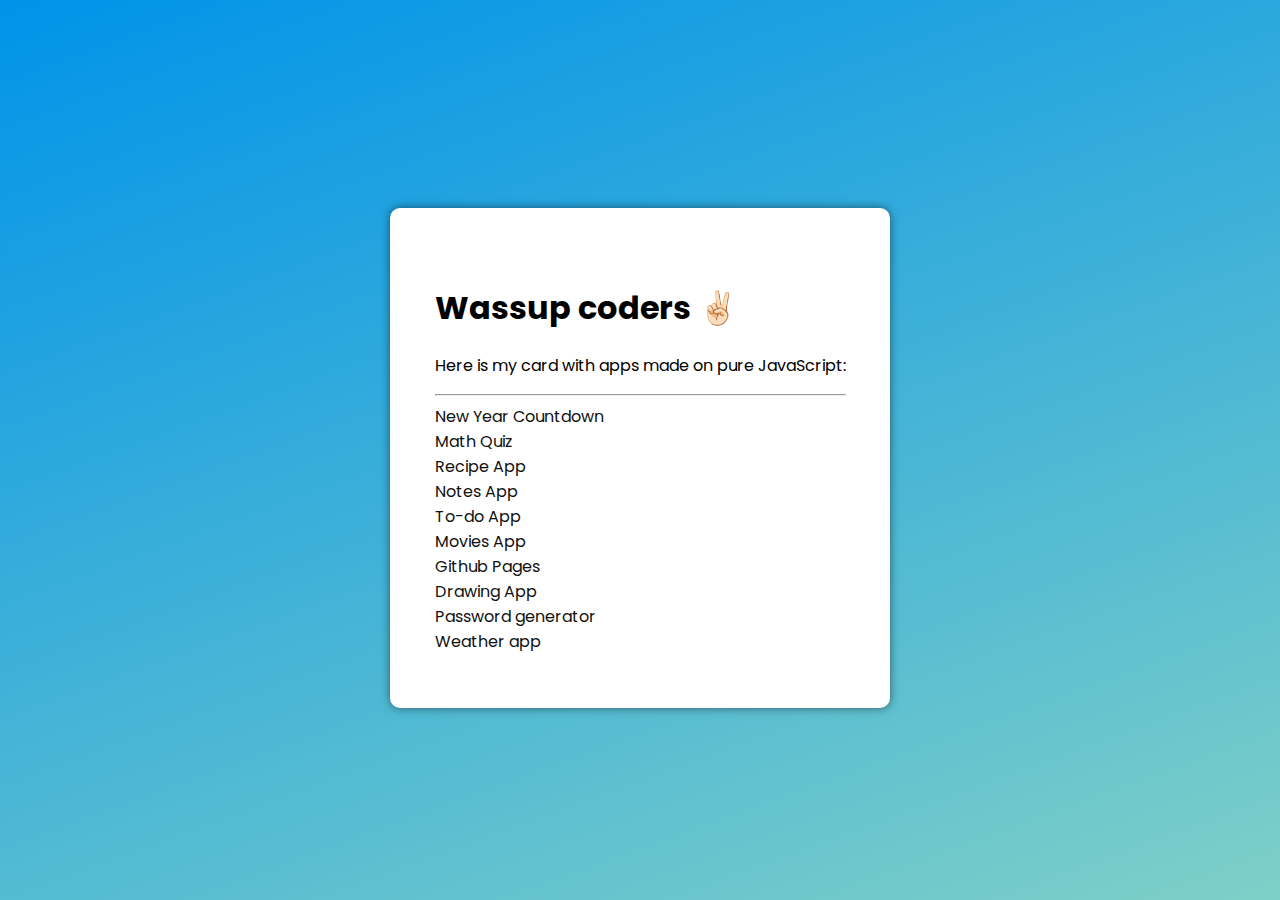
<file: index.html>
<!DOCTYPE html>
<html lang="en">
<head>
    <meta charset="UTF-8">
    <meta http-equiv="X-UA-Compatible" content="IE=edge">
    <meta name="viewport" content="width=device-width, initial-scale=1.0">
    <meta http-equiv="Refresh" content="0; url='./00-main/index.html'" />
    <title>Redirect Page</title>
</head>
<body>
    If you were not redirected to the site, do it yourself by clicking on the <a href="./00-main/index.html">link</a>
</body>
</html>
</file>
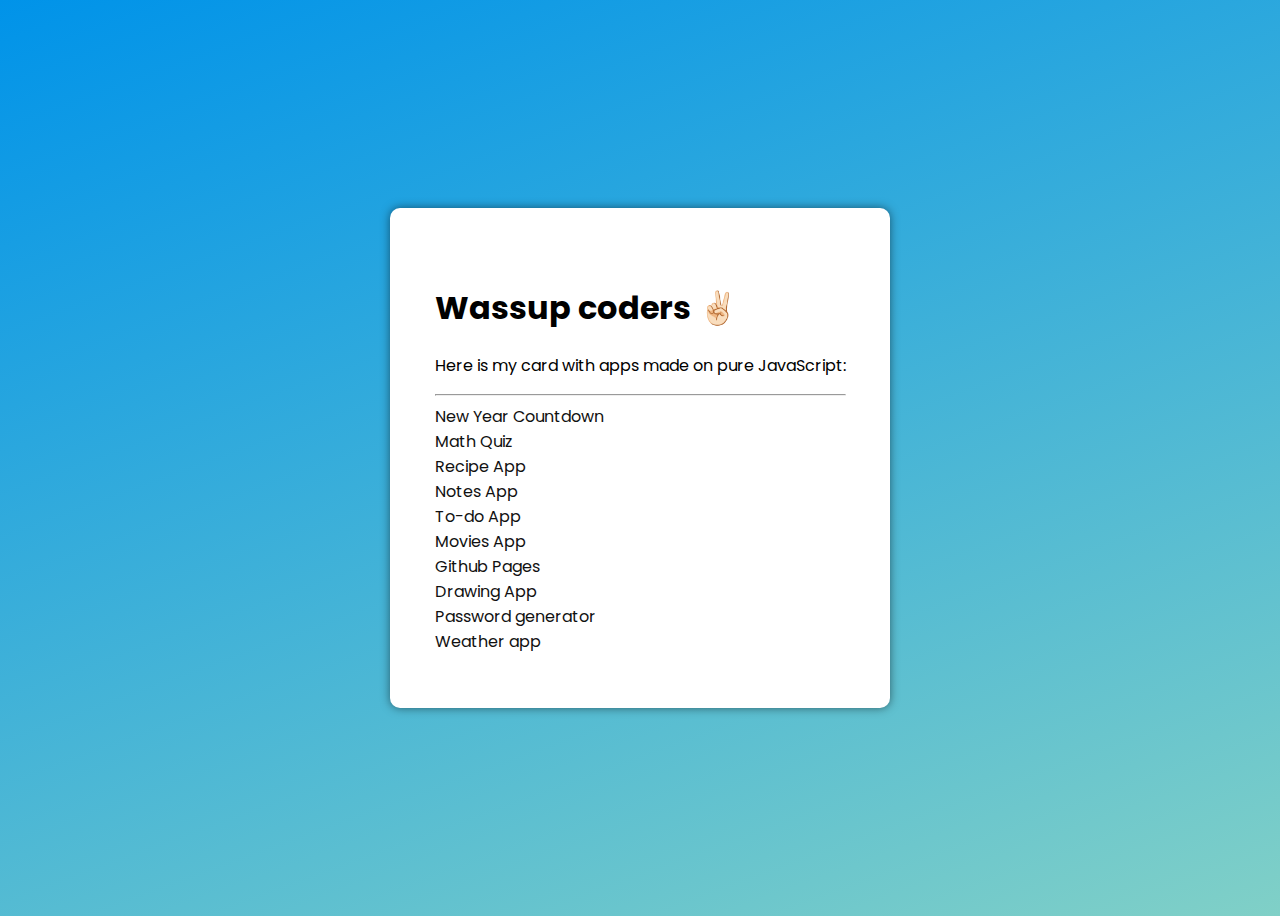
<file: 00-main/index.html>
<!DOCTYPE html>
<html lang="en">
<head>
    <meta charset="UTF-8">
    <meta http-equiv="X-UA-Compatible" content="IE=edge">
    <meta name="viewport" content="width=device-width, initial-scale=1.0">
    <link rel="stylesheet" href="./styles/style.css">
    
    <title>aokiji App</title>
</head>
<body>
    <div class="container">
        <div class="container__info">
            <h1>Wassup coders &#9996;&#127995;</h1>
            <p>Here is my card with apps made on pure JavaScript:</p>
            <hr>

            <a href="../01-countdown/index.html" target="_blank">New Year Countdown</a> <br>
            <a href="../02-quiz-app/index.html" target="_blank">Math Quiz</a> <br>
            <a href="../03-recipe-app/index.html" target="_blank">Recipe App</a> <br>
            <a href="../04-notes-app/index.html" target="_blank">Notes App</a> <br>
            <a href="../05-todo-app/index.html" target="_blank">To-do App</a> <br>
            <a href="../06-movies-app/index.html" target="_blank">Movies App</a> <br>
            <a href="../07-github-pages/index.html" target="_blank">Github Pages</a> <br>
            <a href="../08-drawing-app/index.html" target="_blank">Drawing App</a> <br>
            <a href="../09-password-generator/index.html" target="_blank">Password generator</a> <br>
            <a href="../10-weather-app/index.html" target="_blank">Weather app</a>
        </div>
    </div>
    
</body>
</html>
</file>
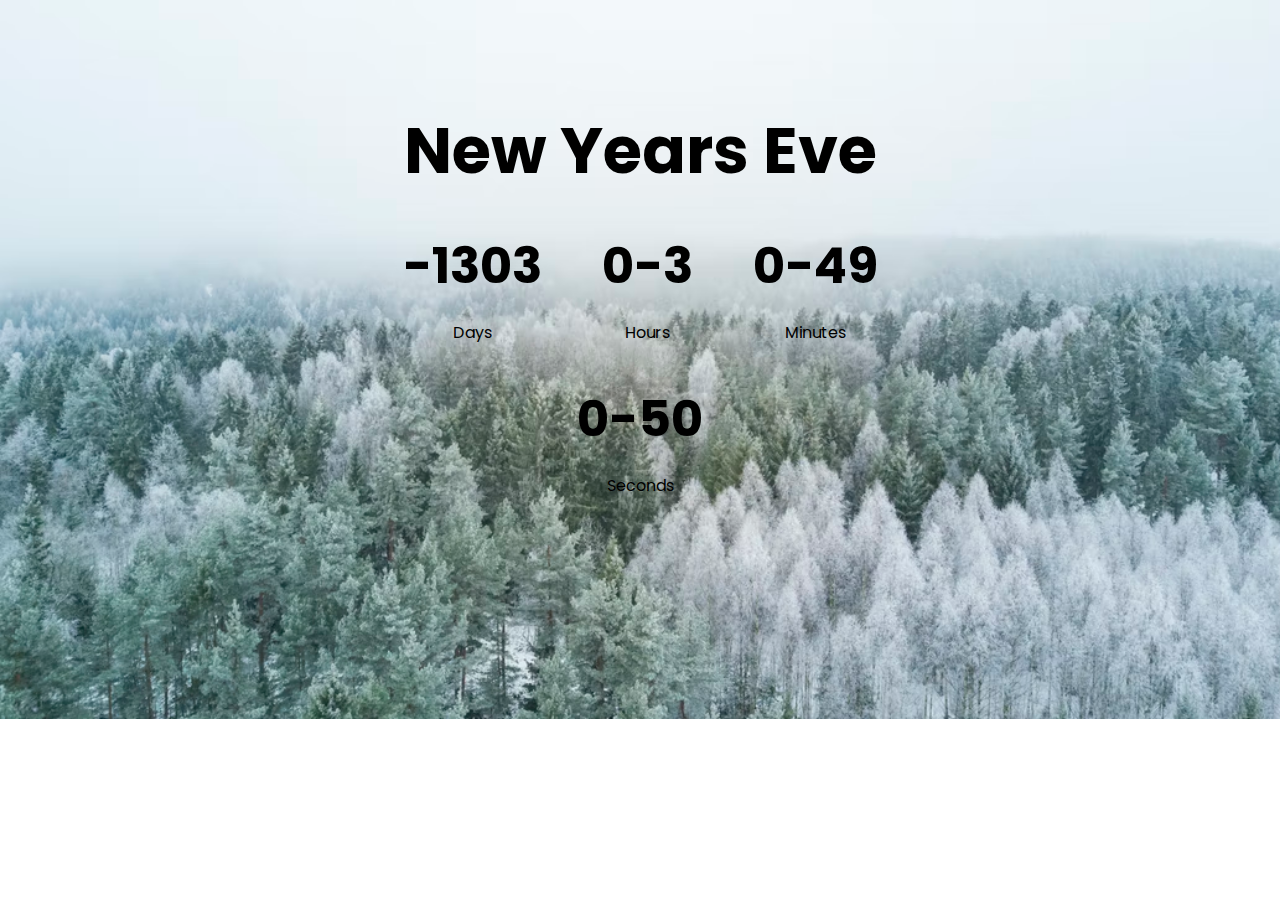
<file: 01-countdown/index.html>
<!DOCTYPE html>
<html lang="en">
<head>
    <meta charset="UTF-8">
    <meta http-equiv="X-UA-Compatible" content="IE=edge">
    <meta name="viewport" content="width=device-width, initial-scale=1.0">
    <link rel="stylesheet" href="styles/style.css">
    <title>Countdown</title>
</head>
<body>
    <div class="container">
        <section class="section">
            <h2 class="section__text">New Years Eve</h2>
            <div class="time">
                <div class="days">
                    <h3 class="days__number" id="days">0</h3>
                    <p class="days__text">Days</p>
                </div>
                <div class="hours">
                    <h3 class="hours__number" id="hours">0</h3>
                    <p class="hours__text">Hours</p>
                </div>
                <div class="minutes">
                    <h3 class="minutes__number" id="minutes">0</h3>
                    <p class="minutes__text">Minutes</p>
                </div>
                <div class="seconds">
                    <h3 class="seconds__number" id="seconds">0</h3>
                    <p class="seconds__text">Seconds</p>
                </div>
            </div>
        </section>
    </div>
    <script src="./script.js"></script>
</body>
</html>
</file>
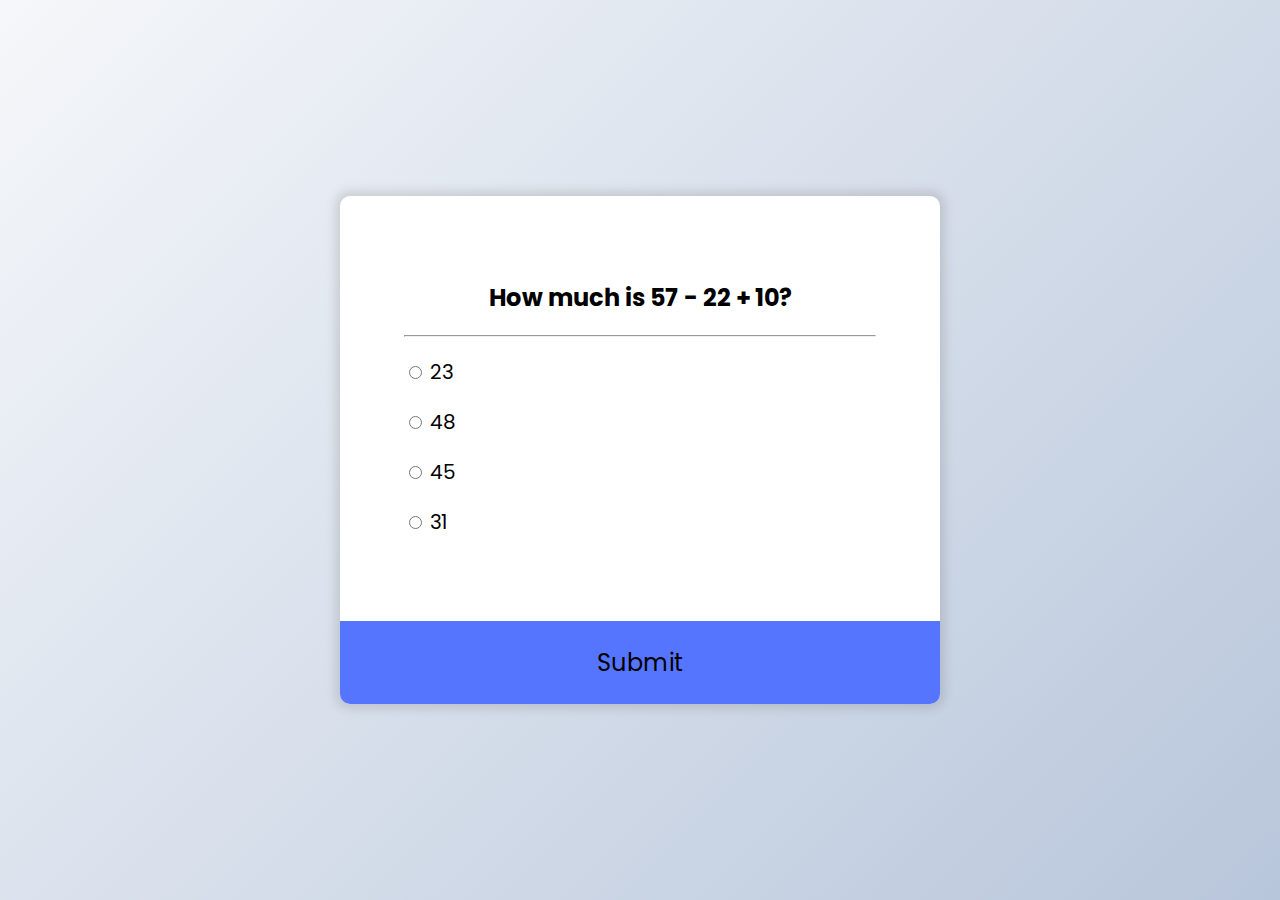
<file: 02-quiz-app/index.html>
<!DOCTYPE html>
<html lang="en">
<head>
    <meta charset="UTF-8">
    <meta http-equiv="X-UA-Compatible" content="IE=edge">
    <meta name="viewport" content="width=device-width, initial-scale=1.0">
    <link rel="stylesheet" href="./styles/style.css">
    <title>Math Quiz</title>
</head>
<body>
    <div class="question__container" id="result">
        <header class="question__header">
            <h2 class="question__title" id="question">Question text</h2>
            <hr>
            <ul class="question__group">
                <li class="question__list" tabindex="1">
                    <input type="radio" name="answer" class="answer" id="a">
                    <label class="question__label" for="a" id="a_text">Question</label>
                </li>
                <li class="question__list" tabindex="0">
                    <input type="radio" name="answer" class="answer" id="b">
                    <label class="question__label" for="b" id="b_text">Question</label>
                </li>
                <li class="question__list" tabindex="0">
                    <input type="radio" name="answer" class="answer" id="c">
                    <label class="question__label" for="c" id="c_text">Question</label>
                </li>
                <li class="question__list" tabindex="0">
                    <input type="radio" name="answer" class="answer" id="d">
                    <label class="question__label" for="d" id="d_text">Question</label> 
                </li>
            </ul>
        </header>
        
        <button class="question__button" id="submit" type="button">Submit</button>
    </div>
    <script src="./scripts/script.js" type="module"></script>
</body>
</html>
</file>
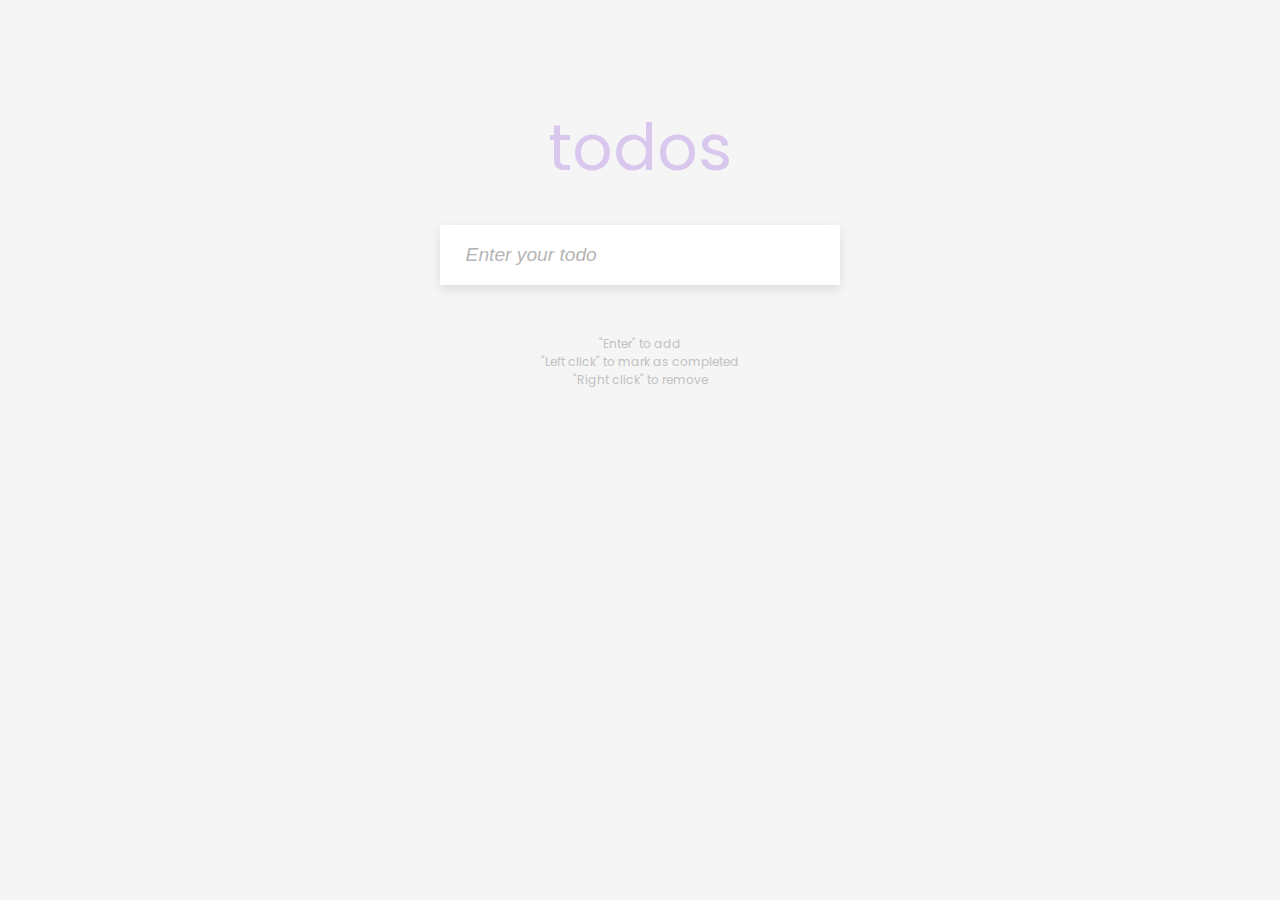
<file: 05-todo-app/index.html>
<!DOCTYPE html>
<html lang="en">
<head>
    <meta charset="UTF-8">
    <meta http-equiv="X-UA-Compatible" content="IE=edge">
    <meta name="viewport" content="width=device-width, initial-scale=1.0">
    <link rel="stylesheet" href="./styles/style.css">
    <title>To Do App</title>
</head>
<body>
    <header class="header">
        <div class="header__title">
            todos
        </div>
    </header>

    <form id="form" class="form">
        <input type="text" id="input" class="form__input" placeholder="Enter your todo" autocomplete="off">
        <ul class="list" id="list">

        </ul>
    </form>

    <div class="help">
        <f5>"Enter" to add</f5>
        <f5>"Left click" to mark as completed </f5>
        <f5>"Right click" to remove</f5>
    </div>
    

    

    <script src="script.js"></script>
</body>
</html>
</file>
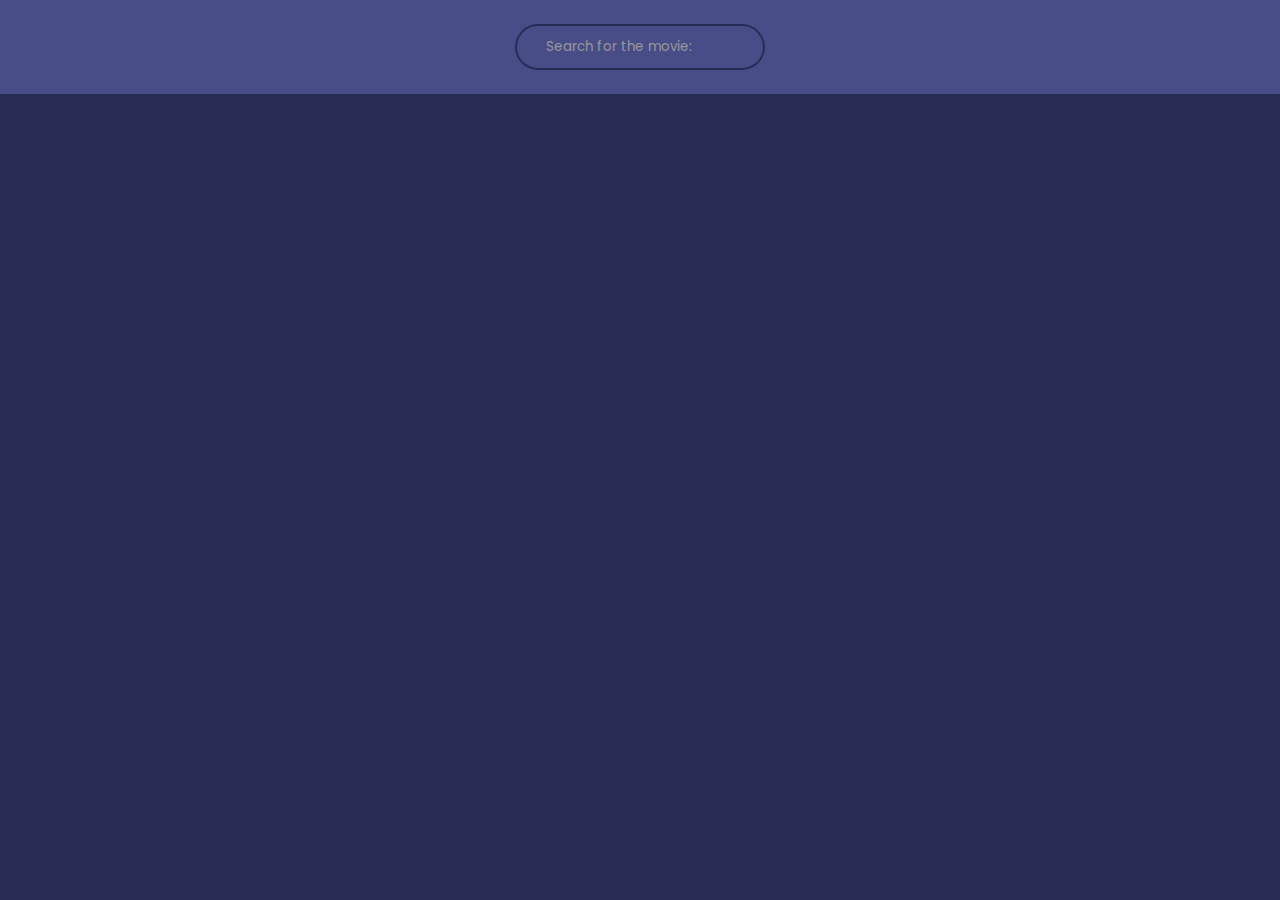
<file: 06-movies-app/index.html>
<!DOCTYPE html>
<html lang="en">
<head>
    <meta charset="UTF-8">
    <meta http-equiv="X-UA-Compatible" content="IE=edge">
    <meta name="viewport" content="width=device-width, initial-scale=1.0">
    <link rel="stylesheet" href="./styles/style.css">
    <title>Movies</title>
</head>
<body>
    <header class="header">
        <form id="form">
            <input class="header__input" type="text" id="search" autocomplete="off" placeholder="Search for the movie: ">
        </form>
    </header>
    <main id="main"></main>
    <script src="script.js"></script>
</body>
</html>
</file>
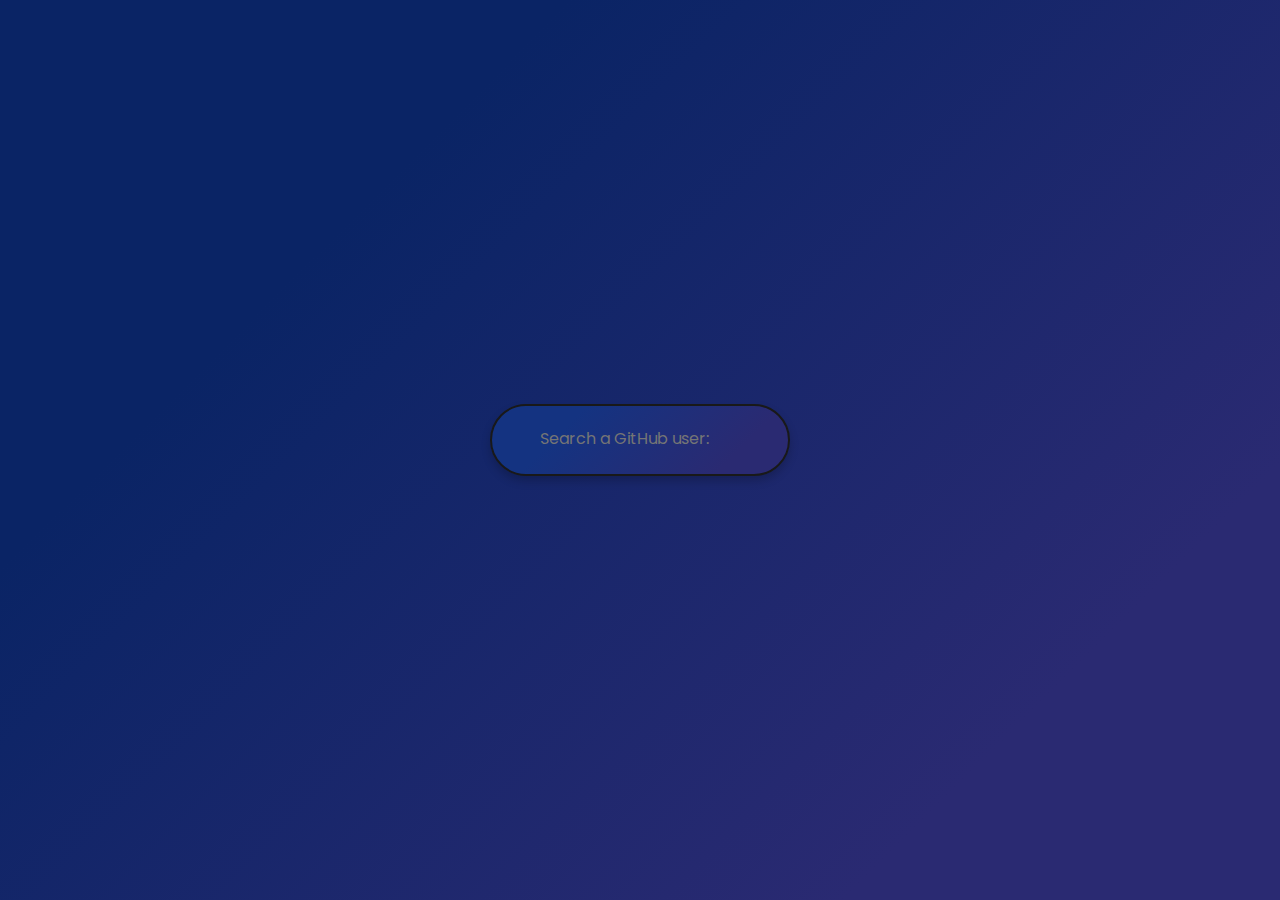
<file: 07-github-pages/index.html>
<!DOCTYPE html>
<html lang="en">
<head>
    <meta charset="UTF-8">
    <meta http-equiv="X-UA-Compatible" content="IE=edge">
    <meta name="viewport" content="width=device-width, initial-scale=1.0">
    <link rel="stylesheet" href="./styles/style.css">
    <title>Github Pages</title>
</head>
<body>
    <form class="form" id="form">
        <input class="form__input" autocomplete="off" type="text" id="search" placeholder="Search a GitHub user:">
    </form>
    <main id="main"></main>

    <script src="script.js"></script>
</body>
</html>
</file>
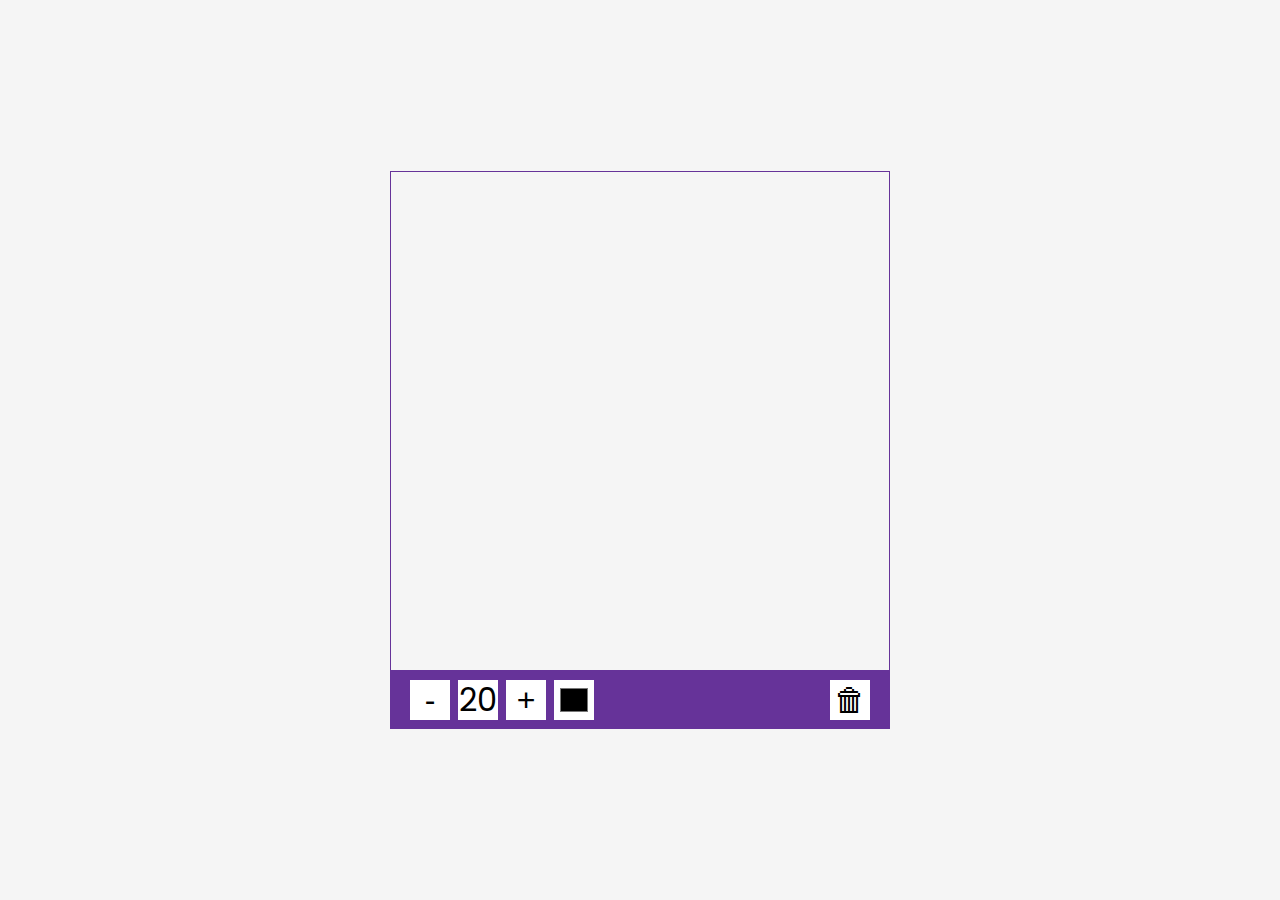
<file: 08-drawing-app/index.html>
<!DOCTYPE html>
<html lang="en">
<head>
    <meta charset="UTF-8">
    <meta http-equiv="X-UA-Compatible" content="IE=edge">
    <meta name="viewport" content="width=device-width, initial-scale=1.0">
    <link rel="stylesheet" href="./styles/style.css">
    <title>Drawing App</title>
</head>
<body>
    <canvas width="500" height="500" id="canvas"></canvas>
    <div class="toolbox">
        <button id="decrease">-</button>
        <span id="size">20</span>
        <button id="increase">+</button>
        <input type="color" id="color">
        <button id="clear">&#128465</button>
    </div>

    <script src="script.js"></script>
</body>
</html>
</file>
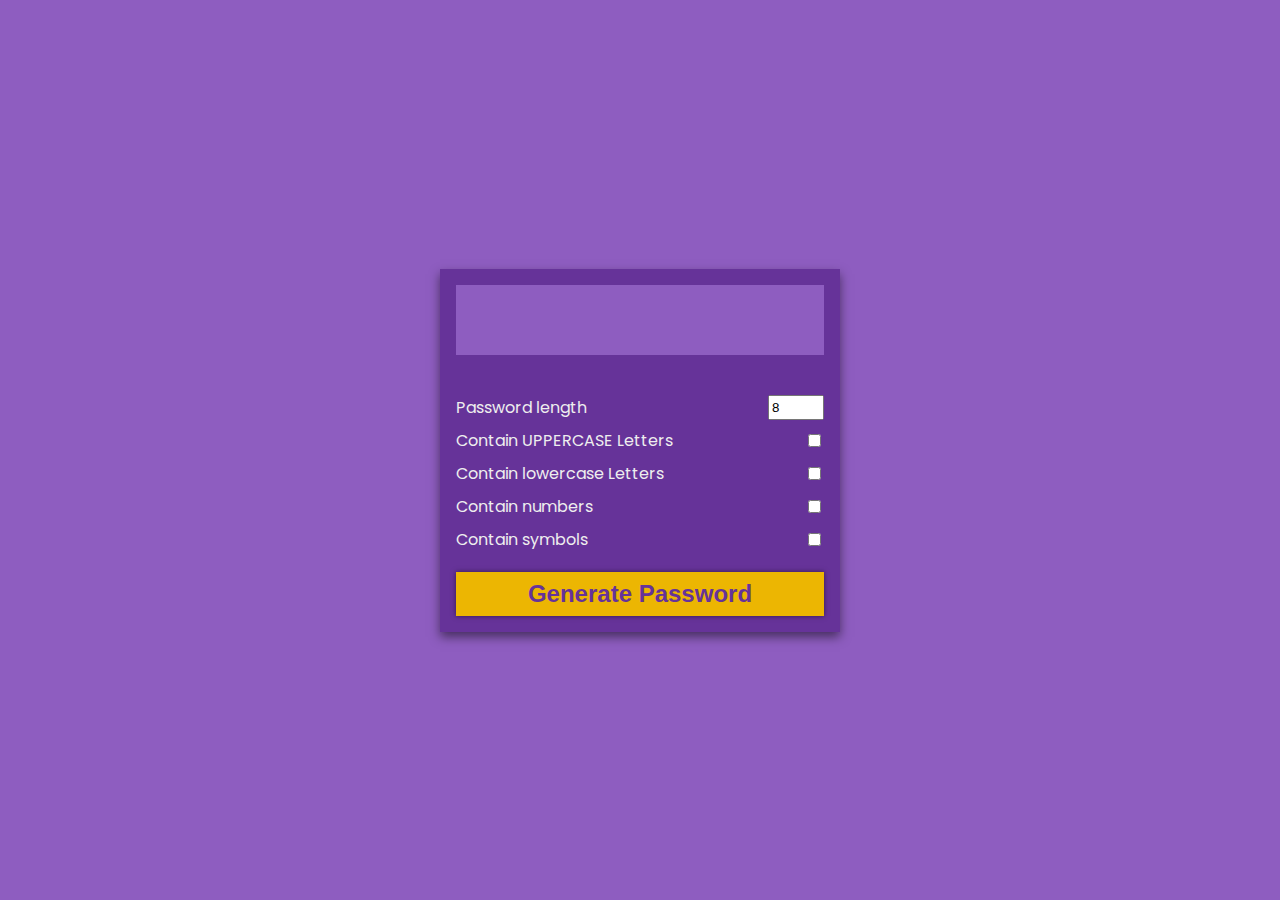
<file: 09-password-generator/index.html>
<!DOCTYPE html>
<html lang="en">
<head>
    <meta charset="UTF-8">
    <meta http-equiv="X-UA-Compatible" content="IE=edge">
    <meta name="viewport" content="width=device-width, initial-scale=1.0">
    <link rel="stylesheet" href="./styles/style.css">
    <title>Password Generator</title>
</head>
<body>
    <div class="password__container">
        <header class="password__header">
            <div class="password">
                <span id="password"></span>
                <button id="copy">Copy</button>
            </div>
        </header>

        <main class="password__body">
            <form class="password__form">
                <label for="length">Password length</label>
                <input id="length" type="number" value="8" min="4" max="40">
            </form>
            <form class="password__form">
                <label for="upper">Contain UPPERCASE Letters</label>
                <input id="upper" type="checkbox">
            </form>
            <form class="password__form">
                <label for="lower">Contain lowercase Letters</label>
                <input id="lower" type="checkbox">
            </form>
            <form class="password__form">
                <label for="number">Contain numbers</label>
                <input id="number" type="checkbox">
            </form>
            <form class="password__form">
                <label for="symbol">Contain symbols</label>
                <input id="symbol" type="checkbox">
            </form>
            <button class="password__generator" id="generator">
                Generate Password
            </button>
        </main>
    </div>

    <script src="script.js"></script>
</body>
</html>
</file>
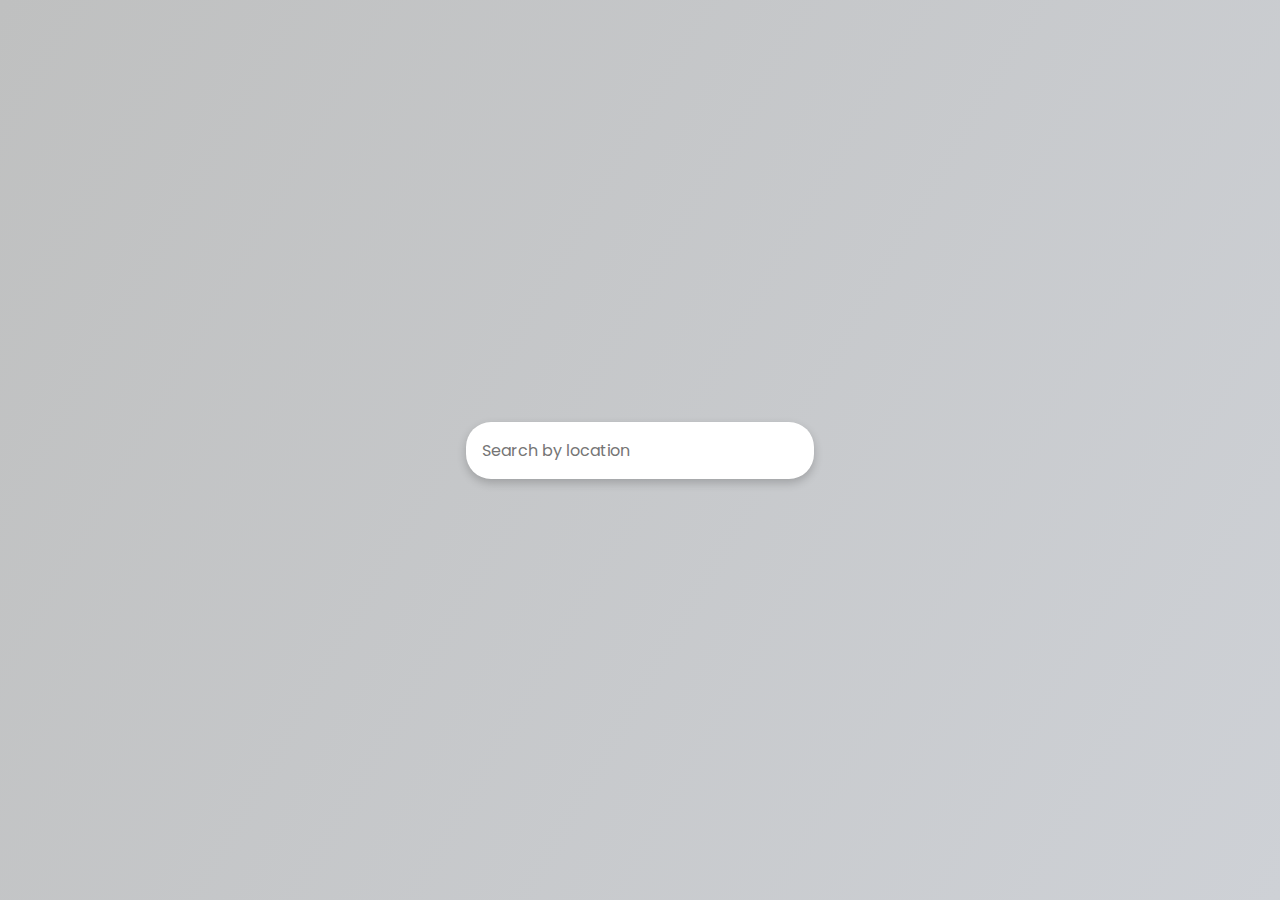
<file: 10-weather-app/index.html>
<!DOCTYPE html>
<html lang="en">
<head>
    <meta charset="UTF-8">
    <meta http-equiv="X-UA-Compatible" content="IE=edge">
    <meta name="viewport" content="width=device-width, initial-scale=1.0">
    <link rel="stylesheet" href="./styles/style.css">
    <title>Weather app</title>
</head>
<body>
    <form id="form">
        <input
            type="text"
            id="search"
            placeholder="Search by location"
            autocomplete="off"
        />
    </form>
    <main id="main"></main>
    <script src="script.js"></script>
</html>
</file>
<file: 00-main/styles/style.css>
@import url("https://fonts.googleapis.com/css2?family=Poppins:wght@300;400;700&display=swap");
* {
  -webkit-box-sizing: border-box;
          box-sizing: border-box;
}

body {
  font-family: 'Poppins', sans-serif;
  background-color: #0093E9;
  background-image: linear-gradient(160deg, #0093E9 0%, #80D0C7 100%);
  display: -webkit-box;
  display: -ms-flexbox;
  display: flex;
  -webkit-box-orient: vertical;
  -webkit-box-direction: normal;
      -ms-flex-direction: column;
          flex-direction: column;
  -webkit-box-align: center;
      -ms-flex-align: center;
          align-items: center;
  -webkit-box-pack: center;
      -ms-flex-pack: center;
          justify-content: center;
  min-height: 100vh;
}

.container {
  display: -webkit-box;
  display: -ms-flexbox;
  display: flex;
  -webkit-box-orient: vertical;
  -webkit-box-direction: normal;
      -ms-flex-direction: column;
          flex-direction: column;
  -webkit-box-pack: center;
      -ms-flex-pack: center;
          justify-content: center;
  -webkit-box-align: center;
      -ms-flex-align: center;
          align-items: center;
  -webkit-box-shadow: 0 0 10px rgba(0, 0, 0, 0.5);
          box-shadow: 0 0 10px rgba(0, 0, 0, 0.5);
  border-radius: 10px;
  width: 500px;
  height: 500px;
  background-color: #fff;
}

a {
  margin: 0;
  color: #111;
  text-decoration: none;
}

a:hover {
  text-decoration: underline;
}
/*# sourceMappingURL=style.css.map */
</file>
<file: 01-countdown/styles/style.css>
@import url("https://fonts.googleapis.com/css2?family=Poppins:wght@300;400;700&display=swap");
* {
  -webkit-box-sizing: border-box;
          box-sizing: border-box;
}

body {
  background-color: #fff;
  background-image: url("../images/winter.avif");
  margin: 0;
  background-size: cover;
  background-repeat: no-repeat;
  font-family: Poppins, sans-serif;
  display: -webkit-box;
  display: -ms-flexbox;
  display: flex;
  -webkit-box-orient: vertical;
  -webkit-box-direction: normal;
      -ms-flex-direction: column;
          flex-direction: column;
  -webkit-box-align: center;
      -ms-flex-align: center;
          align-items: center;
  -webkit-box-pack: center;
      -ms-flex-pack: center;
          justify-content: center;
}

.container {
  margin-top: 50px;
  width: 50%;
}

.section__text {
  font-size: 4rem;
  text-align: center;
  margin-bottom: 20px;
}

.time {
  display: -webkit-box;
  display: -ms-flexbox;
  display: flex;
  -ms-flex-wrap: wrap;
      flex-wrap: wrap;
  -webkit-box-align: center;
      -ms-flex-align: center;
          align-items: center;
  -webkit-box-pack: center;
      -ms-flex-pack: center;
          justify-content: center;
}

.days,
.hours,
.minutes,
.seconds {
  padding: 10px;
  margin: 0 20px;
}

.days__number,
.hours__number,
.minutes__number,
.seconds__number {
  font-size: 50px;
  text-align: center;
  font-weight: bold;
  margin: 0;
}

.days__text,
.hours__text,
.minutes__text,
.seconds__text {
  text-align: center;
}
/*# sourceMappingURL=style.css.map */
</file>
<file: 02-quiz-app/styles/style.css>
@import url("https://fonts.googleapis.com/css2?family=Poppins:wght@300;400;700&display=swap");
* {
  -webkit-box-sizing: border-box;
          box-sizing: border-box;
}

body {
  background-color: #eaf1fc;
  background-image: linear-gradient(315deg, #b8c6db 0%, #f5f7fa 100%);
  font-family: 'Poppins', sans-serif;
  margin: 0;
  min-height: 100vh;
  display: -webkit-box;
  display: -ms-flexbox;
  display: flex;
  -webkit-box-align: center;
      -ms-flex-align: center;
          align-items: center;
  -webkit-box-pack: center;
      -ms-flex-pack: center;
          justify-content: center;
}

h2 {
  text-align: center;
}

ul {
  padding: 0;
  list-style: none;
}

ul li {
  margin: 1em 0;
  font-size: 20px;
}

.question__container {
  background-color: #fff;
  max-width: 100%;
  width: 600px;
  border-radius: 10px;
  -webkit-box-shadow: 0 0 10px 5px rgba(100, 100, 100, 0.2);
          box-shadow: 0 0 10px 5px rgba(100, 100, 100, 0.2);
  overflow: hidden;
}

.question__header {
  padding: 4rem;
}

.question__button {
  background-color: #5675ff;
  display: block;
  width: 100%;
  padding: 1.5rem;
  cursor: pointer;
  border: none;
  font-family: inherit;
  font-size: 1.5rem;
}

.question__button:hover, .question__button:focus {
  background-color: #2c52fd;
}

.question__label,
.question input {
  cursor: pointer;
}
/*# sourceMappingURL=style.css.map */
</file>
<file: 05-todo-app/styles/style.css>
@import url("https://fonts.googleapis.com/css2?family=Poppins:wght@300;400;700&display=swap");
* {
  -webkit-box-sizing: border-box;
          box-sizing: border-box;
}

body {
  font-family: 'Poppins', sans-serif;
  margin: 0;
  background-color: #f5f5f5;
}

.header {
  margin-top: 100px;
}

.header__title {
  text-align: center;
  font-size: 4rem;
  color: #b383e2;
  opacity: 0.4;
  margin-bottom: 30px;
}

.form {
  width: 400px;
  max-width: 100%;
  margin: auto;
  -webkit-box-shadow: 0 4px 10px rgba(0, 0, 0, 0.1);
          box-shadow: 0 4px 10px rgba(0, 0, 0, 0.1);
}

.form__input {
  color: #5a5a5a;
  border: none;
  display: block;
  width: 100%;
  padding: 1.2rem 1.6rem;
  font-size: 1.2rem;
}

.form__input::-webkit-input-placeholder {
  color: #b5b5b5;
  font-style: italic;
}

.form__input:-ms-input-placeholder {
  color: #b5b5b5;
  font-style: italic;
}

.form__input::-ms-input-placeholder {
  color: #b5b5b5;
  font-style: italic;
}

.form__input::placeholder {
  color: #b5b5b5;
  font-style: italic;
}

.form__input:focus {
  outline: 1px solid #b5b5b5;
}

.form__input:hover {
  background-color: #fafafa;
}

.list {
  background-color: #fff;
  list-style-type: none;
  padding: 0;
  margin: 0;
}

.list__item,
.list li {
  border-top: 1px solid #f5f5f5;
  padding: 0.7rem 1.5rem;
  cursor: pointer;
  font-weight: 100;
}

.completed {
  color: #b5b5b5;
  text-decoration: line-through;
}

.help {
  margin: 50px 0 0 0;
  display: -webkit-box;
  display: -ms-flexbox;
  display: flex;
  -webkit-box-orient: vertical;
  -webkit-box-direction: normal;
      -ms-flex-direction: column;
          flex-direction: column;
  font-size: 12px;
  color: #c1c1c1;
  -webkit-box-align: center;
      -ms-flex-align: center;
          align-items: center;
}
/*# sourceMappingURL=style.css.map */
</file>
<file: 06-movies-app/styles/style.css>
@import url("https://fonts.googleapis.com/css2?family=Poppins:wght@300;400;700&display=swap");
* {
  -webkit-box-sizing: border-box;
          box-sizing: border-box;
}

body {
  font-family: 'Poppins', sans-serif;
  margin: 0;
  background-color: #292d55;
}

.header {
  padding: 1.5rem;
  background-color: #484d88;
  display: -webkit-box;
  display: -ms-flexbox;
  display: flex;
  -webkit-box-pack: center;
      -ms-flex-pack: center;
          justify-content: center;
}

.header__input {
  padding: 0.7rem 1.8rem;
  background-color: transparent;
  border-radius: 50px;
  font-family: inherit;
  width: 250px;
  max-width: 100%;
  border: 2px solid #292d55;
  color: #fff;
}

.header__input::-webkit-input-placeholder {
  color: #999;
}

.header__input:-ms-input-placeholder {
  color: #999;
}

.header__input::-ms-input-placeholder {
  color: #999;
}

.header__input::placeholder {
  color: #999;
}

.header__input:focus {
  outline: 2px solid #292d55;
}

.header__input:hover {
  background-color: #424880;
}

main {
  display: -webkit-box;
  display: -ms-flexbox;
  display: flex;
  -ms-flex-wrap: wrap;
      flex-wrap: wrap;
}

.movie {
  background-color: #484d88;
  border-radius: 5px;
  -webkit-box-shadow: 0 4px 5px rgba(0, 0, 0, 0.2);
          box-shadow: 0 4px 5px rgba(0, 0, 0, 0.2);
  width: 300px;
  margin: 1rem;
  overflow: hidden;
  position: relative;
}

.movie img {
  max-width: 100%;
}

.movie__info {
  padding: 1rem;
  -webkit-box-align: center;
      -ms-flex-align: center;
          align-items: center;
  letter-spacing: 0.5px;
  display: -webkit-box;
  display: -ms-flexbox;
  display: flex;
  -webkit-box-pack: justify;
      -ms-flex-pack: justify;
          justify-content: space-between;
}

.movie__info h3 {
  color: #e6e6e6;
  margin: 0;
  font-weight: 100;
}

.movie__info span {
  font-weight: bold;
  border-radius: 3px;
  padding: 0.25rem;
  background-color: #292d55;
}

.movie__info span.green {
  color: #21c221;
}

.movie__info span.orange {
  color: #ffa600;
}

.movie__info span.red {
  color: #d61d1d;
}

.movie:hover .overview {
  -webkit-transform: translateY(0);
          transform: translateY(0);
}

.overview {
  background-color: #fff;
  position: absolute;
  right: 0;
  left: 0;
  bottom: 0;
  max-height: 100%;
  overflow: auto;
  -webkit-transform: translateY(101%);
          transform: translateY(101%);
  -webkit-transition: -webkit-transform 0.3s ease-in;
  transition: -webkit-transform 0.3s ease-in;
  transition: transform 0.3s ease-in;
  transition: transform 0.3s ease-in, -webkit-transform 0.3s ease-in;
  padding: 2rem;
}

.overview h4 {
  margin-top: 0;
}
/*# sourceMappingURL=style.css.map */
</file>
<file: 07-github-pages/styles/style.css>
@import url("https://fonts.googleapis.com/css2?family=Poppins:wght@300;400;700&display=swap");
* {
  -webkit-box-sizing: border-box;
          box-sizing: border-box;
}

body {
  background-color: #0a2465;
  background-image: linear-gradient(315deg, #2a2a72 20%, #0a2465 74%);
  font-family: 'Poppins', sans-serif;
  margin: 0;
  display: -webkit-box;
  display: -ms-flexbox;
  display: flex;
  -webkit-box-pack: center;
      -ms-flex-pack: center;
          justify-content: center;
  -webkit-box-align: center;
      -ms-flex-align: center;
          align-items: center;
  -webkit-box-orient: vertical;
  -webkit-box-direction: normal;
      -ms-flex-direction: column;
          flex-direction: column;
  min-height: 100vh;
}

.form__input {
  background-color: transparent;
  background-image: linear-gradient(315deg, #2a2a72 20%, #143381 74%);
  border: none;
  padding: 1.5rem 3rem;
  width: 300px;
  -webkit-box-shadow: 0 5px 10px rgba(0, 0, 0, 0.2);
          box-shadow: 0 5px 10px rgba(0, 0, 0, 0.2);
  border: 2px solid #191919;
  margin-bottom: 20px;
  border-radius: 50px;
  color: #ccc;
  font-family: inherit;
}

.form__input::-webkit-input-placeholder {
  font-size: 16px;
}

.form__input:-ms-input-placeholder {
  font-size: 16px;
}

.form__input::-ms-input-placeholder {
  font-size: 16px;
}

.form__input::placeholder {
  font-size: 16px;
}

.form__input:focus {
  outline: none;
  border-color: black;
  background-image: linear-gradient(315deg, #242464 20%, #0f2c74 74%);
}

.form__input:hover {
  background-image: linear-gradient(315deg, #242464 20%, #0f2c74 74%);
}

.card {
  background-color: #0a2465;
  background-image: linear-gradient(315deg, #2a2a72 20%, #143381 74%);
  -webkit-box-shadow: 0 5px 10px rgba(0, 0, 0, 0.2);
          box-shadow: 0 5px 10px rgba(0, 0, 0, 0.2);
  border: 2px solid #191919;
  display: -webkit-box;
  display: -ms-flexbox;
  display: flex;
  padding: 3rem;
  border-radius: 20px;
  max-width: 800px;
}

.card__avatar {
  border: 3px solid #191919;
  border-radius: 50%;
  width: 150px;
  height: 150px;
}

.card__info {
  color: #ccc;
  margin-left: 2.5rem;
}

.card__name {
  margin-top: 0;
}

.card__list {
  display: -webkit-box;
  display: -ms-flexbox;
  display: flex;
  list-style-type: none;
  -webkit-box-pack: justify;
      -ms-flex-pack: justify;
          justify-content: space-between;
  padding: 0;
  max-width: 300px;
}

.card__strong {
  margin-left: 3px;
  font-size: 12px;
}

.repo {
  display: inline-block;
  color: #ccc;
  background-color: #1f2c855f;
  -webkit-box-shadow: 0 5px 10px rgba(0, 0, 0, 0.2);
          box-shadow: 0 5px 10px rgba(0, 0, 0, 0.2);
  padding: 0.25rem 0.5rem;
  margin-right: 5px;
  margin-bottom: 5px;
  border-radius: 5px;
  text-decoration: none;
}

.repo:hover {
  text-decoration: underline;
}
/*# sourceMappingURL=style.css.map */
</file>
<file: 08-drawing-app/styles/style.css>
@import url("https://fonts.googleapis.com/css2?family=Poppins:wght@300;400;700&display=swap");
* {
  -webkit-box-sizing: border-box;
          box-sizing: border-box;
}

body {
  background-color: #f5f5f5;
  display: -webkit-box;
  display: -ms-flexbox;
  display: flex;
  -webkit-box-orient: vertical;
  -webkit-box-direction: normal;
      -ms-flex-direction: column;
          flex-direction: column;
  -webkit-box-pack: center;
      -ms-flex-pack: center;
          justify-content: center;
  -webkit-box-align: center;
      -ms-flex-align: center;
          align-items: center;
  margin: 0;
  font-family: 'Poppins', sans-serif;
  min-height: 100vh;
}

canvas {
  border: 1px solid rebeccapurple;
  width: 500px;
  height: 500px;
}

.toolbox {
  background-color: rebeccapurple;
  width: 500px;
  padding: 0.3rem 1rem;
  display: -webkit-box;
  display: -ms-flexbox;
  display: flex;
}

.toolbox > * {
  background-color: #fff;
  border: none;
  display: -webkit-inline-box;
  display: -ms-inline-flexbox;
  display: inline-flex;
  -webkit-box-pack: center;
      -ms-flex-pack: center;
          justify-content: center;
  -webkit-box-align: center;
      -ms-flex-align: center;
          align-items: center;
  font-size: 2rem;
  padding: 0.25rem;
  margin: 0.25rem;
  width: 40px;
  height: 40px;
}

.toolbox > *:last-child {
  margin-left: auto;
}
/*# sourceMappingURL=style.css.map */
</file>
<file: 09-password-generator/styles/style.css>
@import url("https://fonts.googleapis.com/css2?family=Poppins:wght@300;400;700&display=swap");
* {
  -webkit-box-sizing: border-box;
          box-sizing: border-box;
}

body {
  background-color: #8e5dc0;
  color: #fff;
  margin: 0;
  font-family: 'Poppins', sans-serif;
  display: -webkit-box;
  display: -ms-flexbox;
  display: flex;
  -webkit-box-align: center;
      -ms-flex-align: center;
          align-items: center;
  -webkit-box-pack: center;
      -ms-flex-pack: center;
          justify-content: center;
  min-height: 100vh;
}

.password {
  width: 100%;
  height: 70px;
  background-color: #8e5dc0;
  font-size: 1.5rem;
  display: -webkit-box;
  display: -ms-flexbox;
  display: flex;
  -webkit-box-align: center;
      -ms-flex-align: center;
          align-items: center;
  position: relative;
  padding: 1rem;
  overflow: auto;
}

.password:hover button {
  opacity: 1;
}

.password button {
  cursor: pointer;
  position: absolute;
  font-weight: bold;
  padding: 0.5rem 1rem;
  border: none;
  color: white;
  background-color: #542e7b;
  font-family: inherit;
  top: 0;
  right: 0;
  -webkit-transform: translate(0, 0);
          transform: translate(0, 0);
  -webkit-transition: opacity 0.2s ease;
  transition: opacity 0.2s ease;
  opacity: 0;
}

.password__container {
  width: 400px;
  background-color: rebeccapurple;
  -webkit-box-shadow: 0 5px 10px rgba(0, 0, 0, 0.5);
          box-shadow: 0 5px 10px rgba(0, 0, 0, 0.5);
}

.password__header {
  padding: 1rem;
}

.password__body {
  padding: 1rem;
}

.password__form {
  color: #eee;
  display: -webkit-box;
  display: -ms-flexbox;
  display: flex;
  -webkit-box-pack: justify;
      -ms-flex-pack: justify;
          justify-content: space-between;
  margin: 0.5rem 0;
}

.password__generator {
  display: block;
  background-color: #ecb602;
  color: rebeccapurple;
  font-weight: bold;
  font-size: 1.5rem;
  padding: 0.5rem;
  border: none;
  -webkit-box-shadow: 0 0px 5px rgba(0, 0, 0, 0.5);
          box-shadow: 0 0px 5px rgba(0, 0, 0, 0.5);
  cursor: pointer;
  width: 100%;
  margin-top: 20px;
}
/*# sourceMappingURL=style.css.map */
</file>
<file: 10-weather-app/styles/style.css>
@import url("https://fonts.googleapis.com/css2?family=Poppins:wght@300;400;700&display=swap");
* {
  -webkit-box-sizing: border-box;
          box-sizing: border-box;
}

body {
  background: linear-gradient(300deg, #ced1d6, #bfc0c0);
  font-family: "Poppins", sans-serif;
  display: -webkit-box;
  display: -ms-flexbox;
  display: flex;
  -webkit-box-orient: vertical;
  -webkit-box-direction: normal;
      -ms-flex-direction: column;
          flex-direction: column;
  -webkit-box-align: center;
      -ms-flex-align: center;
          align-items: center;
  -webkit-box-pack: center;
      -ms-flex-pack: center;
          justify-content: center;
  margin: 0;
  min-height: 100vh;
}

input {
  background-color: #fff;
  border: none;
  border-radius: 25px;
  -webkit-box-shadow: 0 4px 10px rgba(0, 0, 0, 0.2);
          box-shadow: 0 4px 10px rgba(0, 0, 0, 0.2);
  font-family: inherit;
  font-size: 1rem;
  padding: 1rem;
  min-width: 300px;
}

input:focus {
  outline: none;
}

.weather {
  font-size: 2rem;
  text-align: center;
}

.weather h2 {
  display: -webkit-box;
  display: -ms-flexbox;
  display: flex;
  -webkit-box-align: center;
      -ms-flex-align: center;
          align-items: center;
  margin-bottom: 0;
}
/*# sourceMappingURL=style.css.map */
</file>
